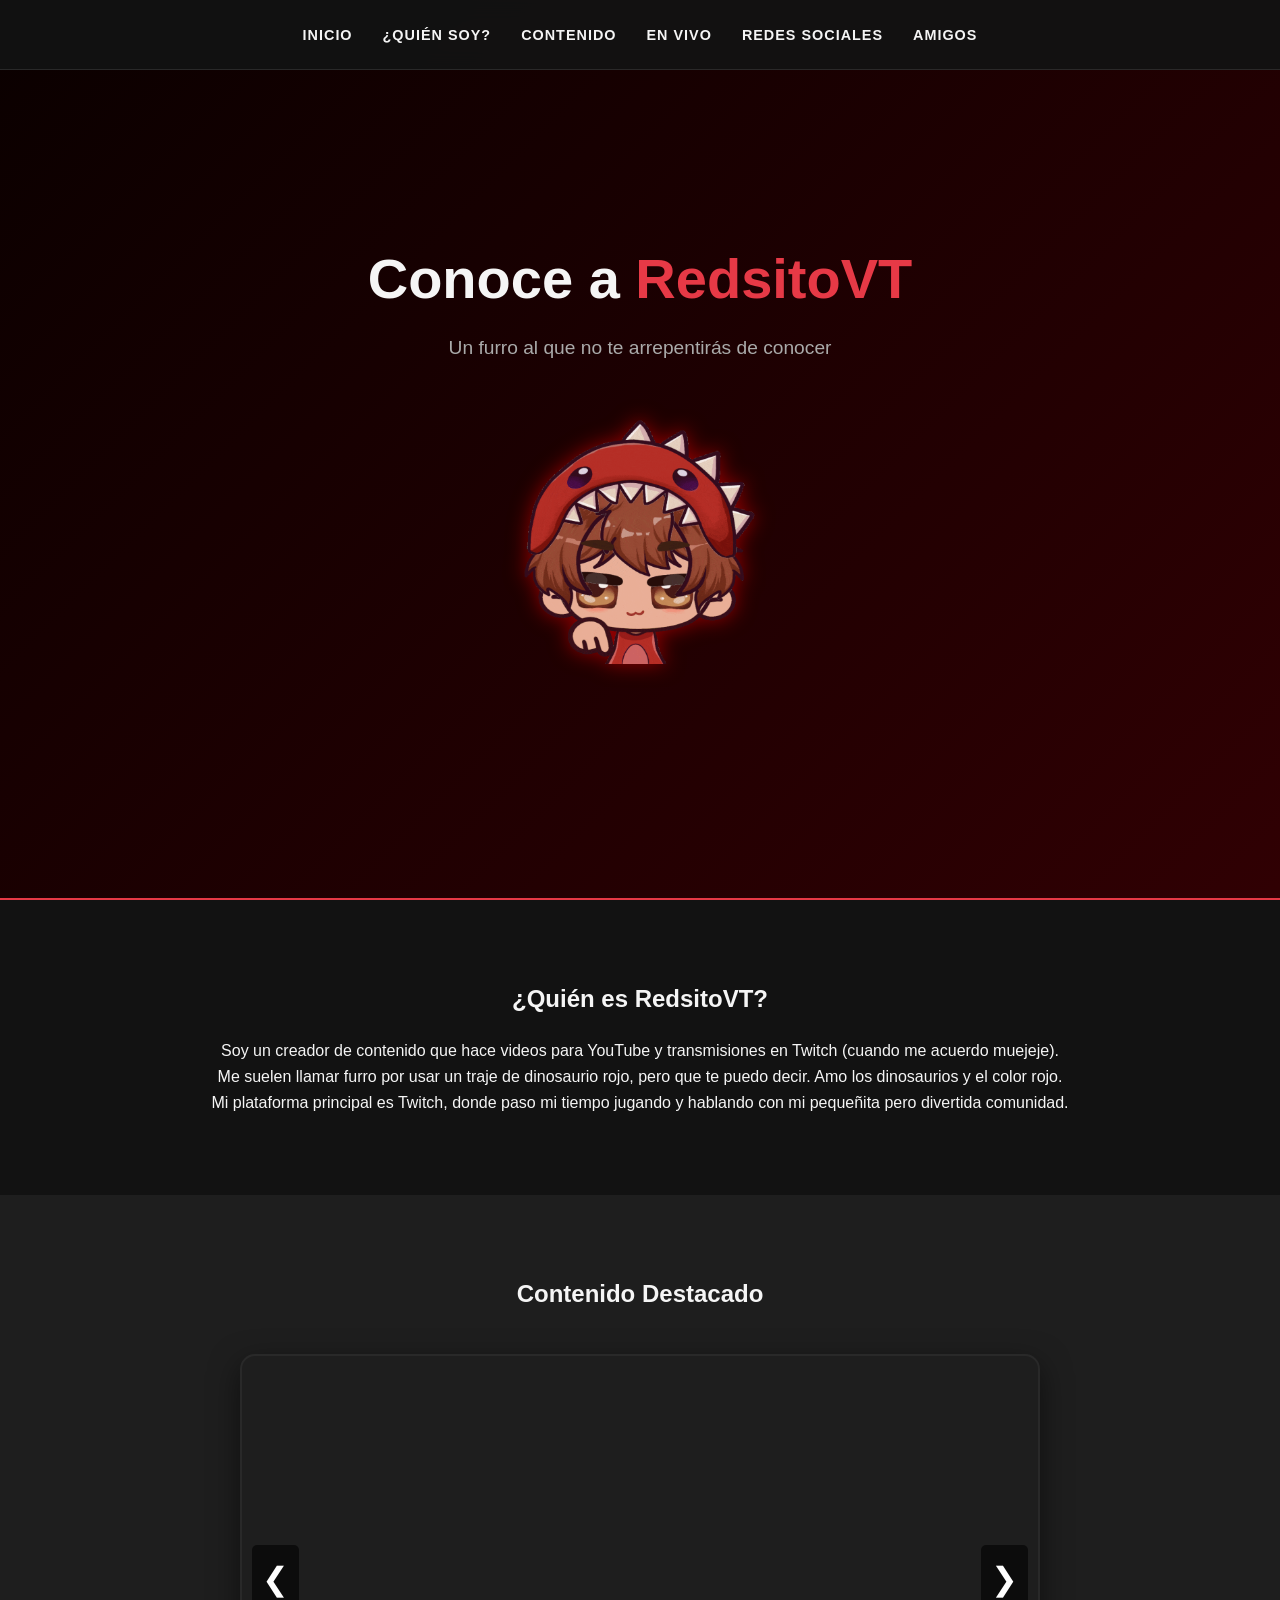
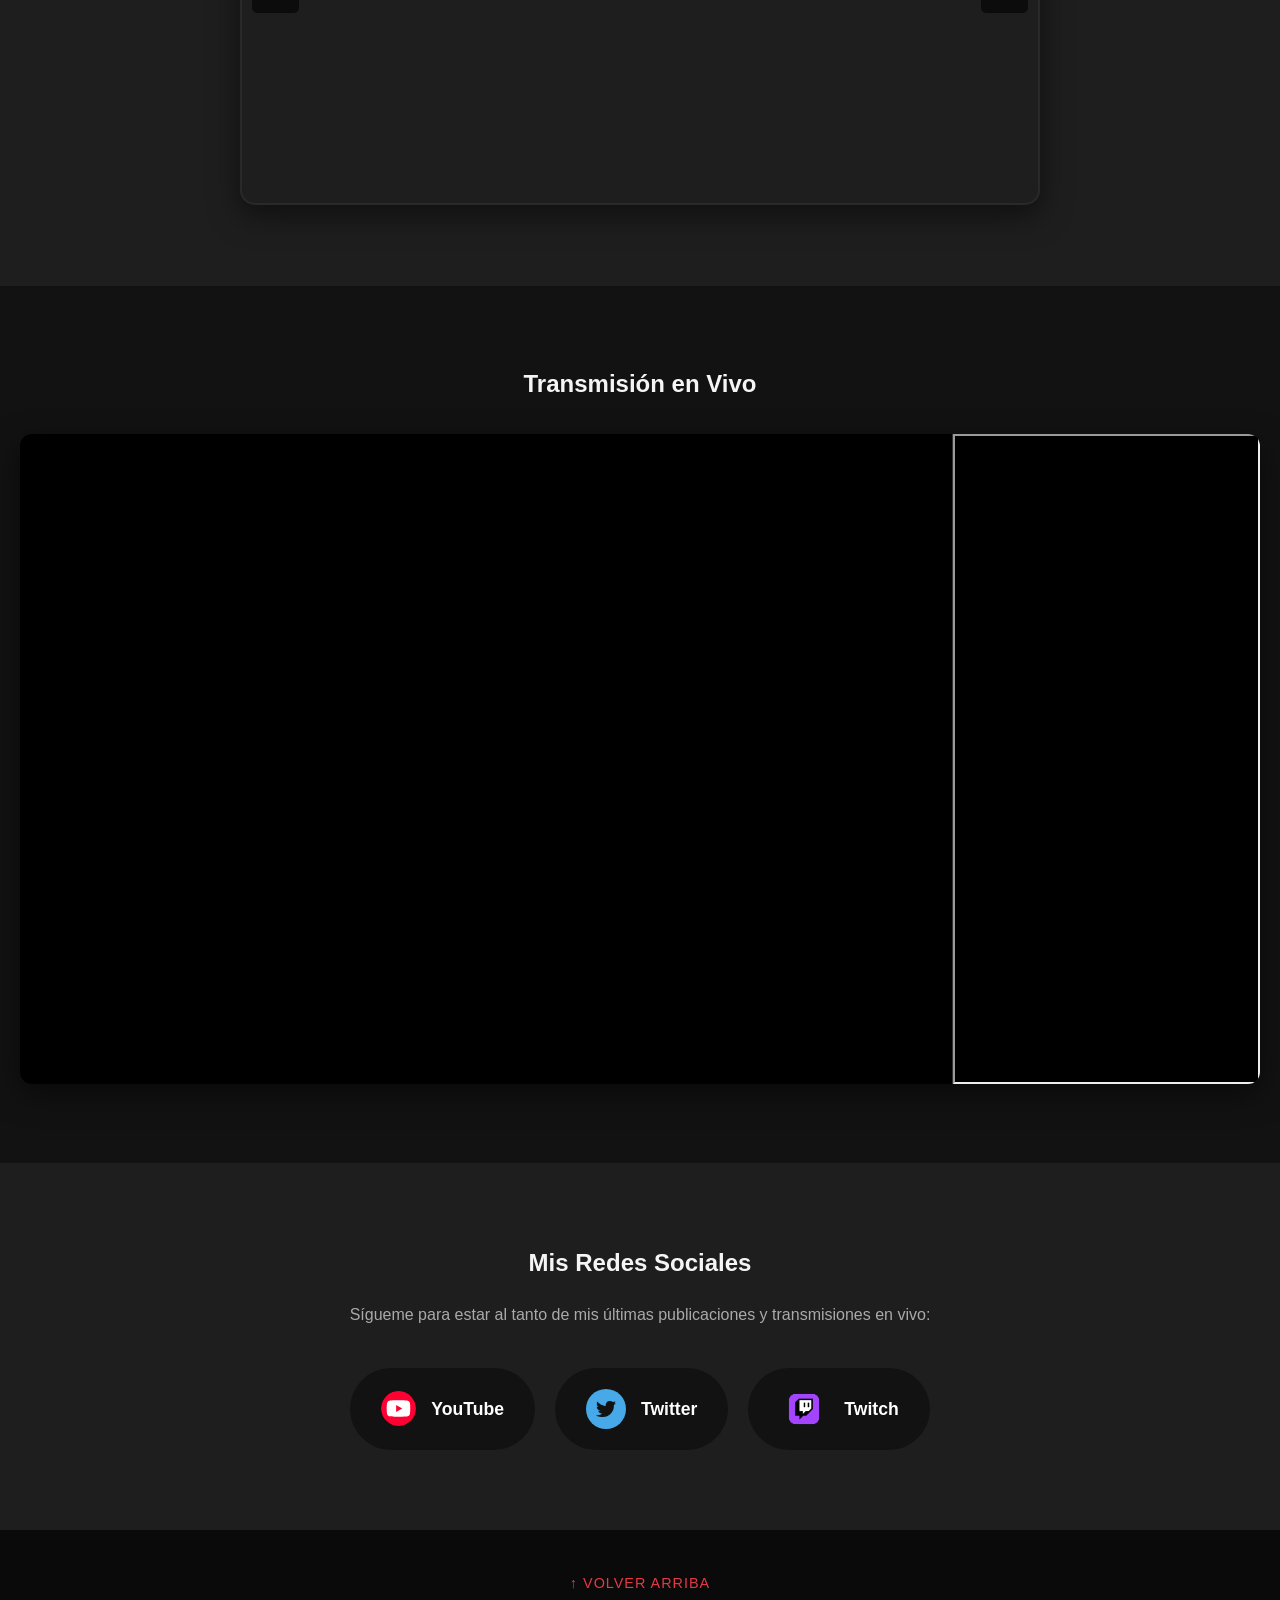
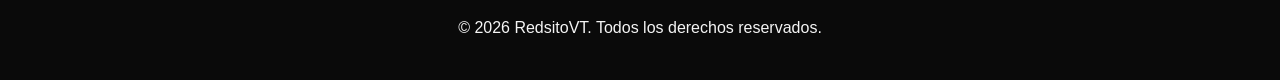
<file: index.html>
<!DOCTYPE html>
<html lang="es">
<head>
    <meta charset="UTF-8">
    <meta name="viewport" content="width=device-width, initial-scale=1">
    <link rel="icon" href="assets/logo.png" type="image/png">
    <link rel="shortcut icon" href="assets/logo.png" type="image/png">
    <title>RedsitoVT</title>
    <link rel="stylesheet" href="styles/styles.css">
</head>
<body>

    <div id="hover-zone"></div>

    <nav id="navbar">
        <div class="menu-toggle" id="mobile-menu">
            <span class="bar"></span>
            <span class="bar"></span>
            <span class="bar"></span>
        </div>
        
        <ul id="nav-list">
            <li><a href="#home">Inicio</a></li>
            <li><a href="#main-info">¿Quién soy?</a></li>
            <li><a href="#info">Contenido</a></li>
            <li><a href="#twitch-live">En Vivo</a></li>
            <li><a href="#rrss">Redes Sociales</a></li>
            <li><a href="#" id="open-popup">Amigos</a></li>
        </ul>
    </nav>

        <header id="home" class="hero">
            <h1>Conoce a <span>RedsitoVT</span></h1>
            <p>Un furro al que no te arrepentirás de conocer</p>
            <img src="assets/gifs/point.gif" alt="Redsito apuntando" class="hero-gif">
        </header>

    <main>
        <section id="main-info" class="container">
            <h2>¿Quién es RedsitoVT?</h2>
            <p>Soy un creador de contenido que hace videos para YouTube y transmisiones en Twitch (cuando me acuerdo muejeje).</p>
            <p>Me suelen llamar furro por usar un traje de dinosaurio rojo, pero que te puedo decir. Amo los dinosaurios y el color rojo.</p>
            <p>Mi plataforma principal es Twitch, donde paso mi tiempo jugando y hablando con mi pequeñita pero divertida comunidad.</p>
        </section>

        <section id="info" class="container dark-bg">
            <h2>Contenido Destacado</h2>
            
            <div class="slider-container">
                <div class="slider-wrapper" id="slider-wrapper">

                    <div class="slide">
                        <div class="video-responsive">
                            <iframe 
                                src="https://www.youtube.com/embed/evIGGgHD8fU?si=u0ixOoYMMNAHJ2DJ" 
                                title="Actualización de Alan Wake en Phasmophobia con AnahiZiX" 
                                frameborder="0" 
                                allow="accelerometer; autoplay; clipboard-write; encrypted-media; gyroscope; picture-in-picture; web-share" 
                                allowfullscreen loading="lazy">
                            </iframe>
                        </div>
                    </div>
                    
                    <div class="slide">
                        <div class="video-responsive">
                            <iframe 
                                src="https://www.youtube.com/embed/Q7bp-O5s77c?si=7SEhcPqnE24aJfCZ"
                                title="ESTRENO DE SUBNAUTICA 2" 
                                frameborder="0" 
                                allow="accelerometer; autoplay; clipboard-write; encrypted-media; gyroscope; picture-in-picture; web-share" 
                                allowfullscreen loading="lazy">
                            </iframe>
                        </div>
                    </div>
                    
                    <div class="slide">
                        <div class="video-responsive">
                            <iframe 
                                src="https://www.youtube.com/embed/8inrSuzXqLM?si=LXzGefENIIt6cotC&amp" 
                                title="Chun-Li vuelve a la tienda de Fortnite" 
                                frameborder="0" 
                                allow="accelerometer; autoplay; clipboard-write; encrypted-media; gyroscope; picture-in-picture; web-share" 
                                allowfullscreen loading="lazy">
                            </iframe>
                        </div>
                    </div>

                    <div class="slide">
                        <div class="video-responsive">
                            <iframe 
                                src="https://www.youtube.com/embed/lk-QDHTgvAA?si=2K_L40CB_Q0vxAA_" 
                                title="Poppy Playtime: Chapter 5 - Gameplay Completo"
                                frameborder="0" 
                                allow="accelerometer; autoplay; clipboard-write; encrypted-media; gyroscope; picture-in-picture; web-share" 
                                allowfullscreen loading="lazy">
                            </iframe>
                        </div>
                    </div>

                </div>

                <button class="slider-btn prev" id="prev-btn">&#10094;</button>
                <button class="slider-btn next" id="next-btn">&#10095;</button>
            </div>
        </section>

        <section id="twitch-live" class="container">
            <h2>Transmisión en Vivo</h2>
            <div class="twitch-wrapper">
                <div class="video-container">
                    <iframe
                        src="https://player.twitch.tv/?channel=redsitovt&parent=redsitocum.github.io"
                        frameborder="0"
                        allowfullscreen="true"
                        scrolling="no"
                        height="100%"
                        width="100%"
                        loading="lazy">
                    </iframe>
                </div>
                
                <div class="chat-container">
                    <iframe 
                        src="https://www.twitch.tv/embed/redsitovt/chat?parent=redsitocum.github.io&darkpopout"
                        height="100%"
                        width="100%"
                        loading="lazy">
                    </iframe>
                </div>
            </div>
        </section>

        <section id="rrss" class="container dark-bg">
            <h2>Mis Redes Sociales</h2>
            <p class="subtitle">Sígueme para estar al tanto de mis últimas publicaciones y transmisiones en vivo:</p>
            
            <div class="social-grid">
                <a target="_blank" href="https://www.youtube.com/@RedsitoVT" class="social-card youtube">
                    <img src="assets/yt_round_icon.svg" alt="YouTube" width="35" height="35" loading="lazy">
                    <span>YouTube</span>
                </a>
                <a target="_blank" href="https://twitter.com/Redsitoo_" class="social-card twitter">
                    <img src="assets/twitter_icon.png" alt="Twitter" width="40" height="40" loading="lazy">
                    <span>Twitter</span>
                </a>
                <a target="_blank" href="https://www.twitch.tv/RedsitoVT" class="social-card twitch">
                    <img src="assets/twitch_logo.png" alt="Twitch" width="50" height="50" loading="lazy">
                    <span>Twitch</span>
                </a>
            </div>
        </section>
    </main>

    <footer>
        <a href="#home" class="back-to-top">↑ Volver arriba</a>
        <p>© 2026 RedsitoVT. Todos los derechos reservados.</p>
    </footer>

<div id="friends-popup" class="popup-overlay">
    <div class="popup-content">
        <span class="close-popup" id="close-popup">&times;</span>
        <h2>¡Próximamente!</h2>
        <p>La sección de Amigos aún no está disponible. ¡Se está trabajando en ello!</p>
    </div>
</div>

    <script>
        const navbar = document.getElementById('navbar');
        const mobileMenu = document.getElementById('mobile-menu');
        const navList = document.getElementById('nav-list');
        const navLinks = navList.querySelectorAll('a');

        mobileMenu.addEventListener('click', () => {
            mobileMenu.classList.toggle('is-active');
            navList.classList.toggle('active');
        });

        navLinks.forEach(link => {
            link.addEventListener('click', () => {
                mobileMenu.classList.remove('is-active');
                navList.classList.remove('active');
            });
        });

        window.addEventListener('scroll', () => {
            if (window.innerWidth > 768) {
                if (window.scrollY === 0) {
                    navbar.style.top = '0';
                } else {
                    navbar.style.top = '-80px';
                }
            }
        });

        window.addEventListener('mousemove', (e) => {
            if (window.innerWidth > 768) {
                if (e.clientY <= 90) {
                    navbar.style.top = '0';
                } else {
                    if (window.scrollY > 0) {
                        navbar.style.top = '-80px';
                    }
                }
            }
        });

        const slides = document.querySelectorAll('.slide');
        const prevBtn = document.getElementById('prev-btn');
        const nextBtn = document.getElementById('next-btn');

        let currentIndex = 0;

        slides[0].classList.add('active');

        function showSlide(index) {
            slides.forEach(slide => {
                slide.classList.remove('active');
            });
            slides[index].classList.add('active');
        }

        nextBtn.addEventListener('click', () => {
            currentIndex = (currentIndex + 1) % slides.length;
            showSlide(currentIndex);
        });

        prevBtn.addEventListener('click', () => {
            currentIndex = (currentIndex - 1 + slides.length) % slides.length;
            showSlide(currentIndex);
        });


        const openPopupBtn = document.getElementById('open-popup');
        const closePopupBtn = document.getElementById('close-popup');
        const popupOverlay = document.getElementById('friends-popup');

        openPopupBtn.addEventListener('click', (e) => {
            e.preventDefault(); 
            popupOverlay.classList.add('active');
        });

        closePopupBtn.addEventListener('click', () => {
            popupOverlay.classList.remove('active');
        });

        popupOverlay.addEventListener('click', (e) => {
            if (e.target === popupOverlay) {
                popupOverlay.classList.remove('active');
            }
        });
    </script>
</body>
</html>
</file>
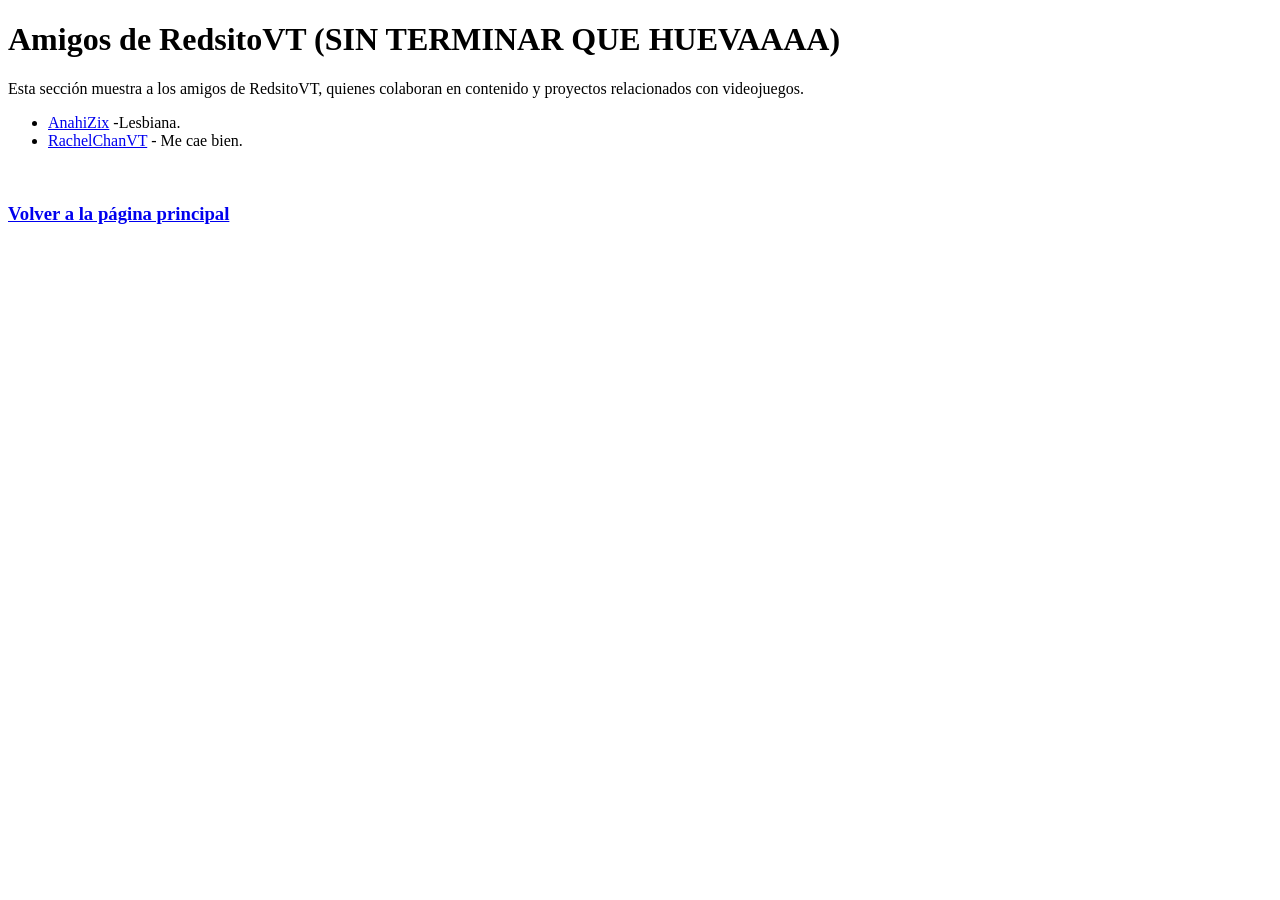
<file: friends.html>
<!DOCTYPE html>
<html lang="es">
<head>
    <meta charset="UTF-8">
    <meta name="viewport" content="width=device-width, initial-scale=1">
    <link rel="icon" href="assets/logo.png" type="image/png">
    <link rel="shortcut icon" href="assets/logo.png" type="image/png">
    <title>SIN TERMINAR XDDD PERDÓN</title>
</head>
<body>
    <h1>Amigos de RedsitoVT (SIN TERMINAR QUE HUEVAAAA)</h1>
    <p>Esta sección muestra a los amigos de RedsitoVT, quienes colaboran en contenido y proyectos relacionados con videojuegos.</p>
    <ul>
        <li><a target="_blank" href="https://www.twitch.tv/AnahiZix">AnahiZix</a> -Lesbiana.</li>
        <li><a target="_blank" href="https://www.twitch.tv/rachelchanvt">RachelChanVT</a> - Me cae bien.</li>
    </ul>
    <br>
    <h3><a href="index.html">Volver a la página principal</a></h3>
</body>
</html>
</file>
<file: styles/styles.css>
:root {
    --bg-color: #121212;
    --bg-secondary: #1e1e1e;
    --text-color: #f5f5f5;
    --text-muted: #aaaaaa;
    --accent-red: #e63946;
    --accent-twitch: #9146FF;
    --accent-twitter: #1DA1F2;
    --accent-youtube: #FF0000;
}

* {
    margin: 0;
    padding: 0;
    box-sizing: border-box;
}

html {
    scroll-behavior: smooth; 
}

body {
    font-family: 'Segoe UI', Roboto, Helvetica, Arial, sans-serif;
    background-color: var(--bg-color);
    color: var(--text-color);
    line-height: 1.6;
}

h1, h2, h3 {
    margin-bottom: 20px;
    font-weight: 700;
}

a {
    text-decoration: none;
    color: var(--accent-red);
    transition: color 0.3s;
}

a:hover {
    color: #ff5c6a;
}

#hover-zone {
    position: fixed;
    top: 0;
    left: 0;
    width: 100%;
    height: 50px;
    z-index: 999;
}

#navbar {
    position: fixed;
    top: 0; 
    left: 0;
    width: 100%;
    height: 70px;
    background-color: rgba(18, 18, 18, 0.95);
    backdrop-filter: blur(10px);
    display: flex;
    justify-content: center;
    align-items: center;
    transition: top 0.4s cubic-bezier(0.25, 0.8, 0.25, 1);
    z-index: 1000;
    border-bottom: 1px solid rgba(255, 255, 255, 0.1);
}

#navbar ul {
    list-style: none;
    display: flex;
    gap: 30px;
    opacity: 0;
    animation: fadeInUp 0.8s ease-out 0.6s forwards;
}

#navbar a {
    color: var(--text-color);
    font-weight: 600;
    text-transform: uppercase;
    font-size: 0.9rem;
    letter-spacing: 1px;
}

#navbar a:hover {
    color: var(--accent-red);
}

.menu-toggle {
    display: none;
}

.bar {
    display: block;
    width: 25px;
    height: 3px;
    margin: 5px auto;
    transition: all 0.3s ease-in-out;
    background-color: white;
}

.container {
    padding: 80px 20px;
    max-width: 900px;
    margin: 0 auto;
    text-align: center;
}

.dark-bg {
    background-color: var(--bg-secondary);
    box-shadow: 0 0 0 100vmax var(--bg-secondary);
    clip-path: inset(0 -100vmax);
}

/* --- Hero y Estilos del GIF --- */
.hero {
    height: 100vh;
    display: flex;
    flex-direction: column;
    justify-content: center;
    align-items: center;
    text-align: center;
    
    background: linear-gradient(135deg, #0a0000, #3d0004, #1a0000, #5c0006);
    background-size: 400% 400%; 
    animation: fuegoAnimado 12s ease infinite; 
    
    border-bottom: 2px solid var(--accent-red);
}

.hero-gif {
    max-width: 270px; 
    height: auto;
    margin-top: 30px;
    filter: drop-shadow(0 0 10px rgba(255, 0, 0, 0.5));
}


@keyframes fuegoAnimado {
    0% { background-position: 0% 50%; }
    50% { background-position: 100% 50%; }
    100% { background-position: 0% 50%; }
}

.hero h1 {
    font-size: 3.5rem;
    margin-bottom: 10px;
    animation: fadeInUp 1s ease-out forwards;
}

.hero h1 span {
    color: var(--accent-red);
    display: inline-block;
    text-shadow: none; 
    transition: transform 0.3s ease, text-shadow 0.3s ease, color 0.3s ease;
}

.hero h1 span:hover {
    transform: scale(1.08) translateY(-3px);
    color: #ff5c6a;
    text-shadow: 0 0 15px rgba(255, 92, 106, 0.8), 
                 0 0 30px rgba(255, 92, 106, 0.6), 
                 0 0 45px rgba(255, 92, 106, 0.4);
    cursor: default;
}

.hero p {
    font-size: 1.2rem;
    color: var(--text-muted);
    opacity: 0; 
    animation: fadeInUp 1s ease-out 0.3s forwards;
}

.slider-container {
    position: relative;
    max-width: 800px;
    margin: 40px auto 0;
    overflow: hidden;
    border-radius: 15px;
    border: 2px solid rgba(255, 255, 255, 0.05);
    box-shadow: 0 10px 30px rgba(0,0,0,0.5);
    transition: transform 0.3s ease, box-shadow 0.3s ease, border-color 0.3s ease;
}

.slider-container:hover {
    transform: scale(1.03);
    border-color: var(--accent-red);
    box-shadow: 0 15px 40px rgba(230, 57, 70, 0.3);
}

.slider-wrapper {
    position: relative;
    width: 100%;
}

.slide {
    position: absolute;
    top: 0;
    left: 0;
    width: 100%;
    opacity: 0;
    transition: opacity 0.5s ease-in-out;
    pointer-events: none;
}

.slide.active {
    position: relative;
    opacity: 1;
    pointer-events: auto;
    z-index: 1;
}

/* Ingeniería para mantener proporción 16:9 de YouTube/Twitch */
.video-responsive {
    position: relative;
    padding-bottom: 56.25%;
    height: 0;
    overflow: hidden;
}

.video-responsive iframe {
    position: absolute;
    top: 0;
    left: 0;
    width: 100%;
    height: 100%;
    border: 0;
}

/* Flechas de navegación */
.slider-btn {
    position: absolute;
    top: 50%;
    transform: translateY(-50%);
    background-color: rgba(0, 0, 0, 0.6);
    color: white;
    border: none;
    font-size: 2rem;
    padding: 15px 10px;
    cursor: pointer;
    z-index: 10;
    transition: background-color 0.3s, color 0.3s;
    border-radius: 5px;
}

.slider-btn:hover {
    background-color: var(--accent-red);
}

.slider-btn.prev {
    left: 10px;
}

.slider-btn.next {
    right: 10px;
}

.twitch-wrapper {
    display: flex;
    flex-direction: row;
    gap: 10px;
    width: 100%;
    height: 650px; 
    margin-top: 30px;
    background-color: #000;
    border-radius: 12px;
    overflow: hidden;
    box-shadow: 0 10px 30px rgba(0,0,0,0.5);
}

.video-container {
    flex: 3; 
    height: 100%;
    position: relative;
}

.video-container iframe {
    position: absolute;
    top: 0;
    left: 0;
    width: 100%;
    height: 100%;
}

.chat-container {
    flex: 1; 
    height: 100%;
    border-left: 1px solid #333;
}

.subtitle {
    color: var(--text-muted);
    margin-bottom: 40px;
}

.social-grid {
    display: flex;
    justify-content: center;
    gap: 20px;
    flex-wrap: wrap;
}

.social-card {
    display: flex;
    align-items: center;
    gap: 15px;
    background-color: var(--bg-color);
    padding: 15px 30px;
    border-radius: 50px;
    font-weight: bold;
    font-size: 1.1rem;
    color: white;
    transition: transform 0.2s, box-shadow 0.2s;
    border: 1px solid transparent;
}

.social-card img {
    border-radius: 50%;
    object-fit: contain; 
}

.social-card:hover {
    transform: translateY(-5px);
}

.youtube:hover {
    border-color: var(--accent-youtube);
    box-shadow: 0 5px 20px rgba(255, 0, 0, 0.2);
}
.social-card.youtube:hover span { color: var(--accent-youtube); }

.twitter:hover {
    border-color: var(--accent-twitter);
    box-shadow: 0 5px 20px rgba(29, 161, 242, 0.2);
}
.social-card.twitter:hover span { color: var(--accent-twitter); }

.twitch:hover {
    border-color: var(--accent-twitch);
    box-shadow: 0 5px 20px rgba(145, 70, 255, 0.2);
}
.social-card.twitch:hover span { color: var(--accent-twitch); }

.social-card span {
    transition: color 0.3s ease;
}

footer {
    text-align: center;
    padding: 40px 20px;
    background-color: #0a0a0a;
}

.back-to-top {
    display: inline-block;
    margin-bottom: 20px;
    font-size: 0.9rem;
    text-transform: uppercase;
    letter-spacing: 1px;
}

#twitch-live {
    max-width: 1300px; 
}

@keyframes fadeInUp {
    from {
        opacity: 0;
        transform: translateY(20px); 
    }
    to {
        opacity: 1;
        transform: translateY(0); 
    }
}

/*RESPONSIVE DESIGN (MÓVILES Y TABLETS) */

@media (max-width: 768px) {
    .hero-gif {
        max-width: 150px;
    }
    .hero h1 {
        font-size: 2.5rem;
    }

    .twitch-wrapper {
        flex-direction: column;
        height: 800px; 
    }
    .video-container {
        flex: none;
        height: 300px; 
    }
    .chat-container {
        flex: 1;
        border-left: none;
        border-top: 1px solid #333;
    }

    #navbar {
        justify-content: flex-end; 
        padding-right: 25px;
        top: 0 !important; 
    }

    .menu-toggle {
        display: block;
        cursor: pointer;
        z-index: 1001; 
    }

    #hover-zone {
        display: none;
    }

    #navbar ul {
        position: fixed;
        top: 0;
        right: -100%; 
        height: 100vh;
        width: 250px;
        flex-direction: column;
        background-color: rgba(18, 18, 18, 0.98);
        padding-top: 80px;
        transition: right 0.4s ease;
        border-left: 1px solid rgba(255, 255, 255, 0.1);
        opacity: 1; 
        animation: none;
        gap: 0;
    }

    #navbar ul li {
        text-align: center;
        margin: 15px 0;
    }

    #navbar ul.active {
        right: 0;
    }

    .menu-toggle.is-active .bar:nth-child(2) {
        opacity: 0;
    }
    .menu-toggle.is-active .bar:nth-child(1) {
        transform: translateY(8px) rotate(45deg);
    }
    .menu-toggle.is-active .bar:nth-child(3) {
        transform: translateY(-8px) rotate(-45deg);
    }
    .slider-btn {
        font-size: 1.5rem;
        padding: 10px 5px;
    }
}

/* --- Popup de Amigos --- */
.popup-overlay {
    display: none; 
    position: fixed;
    top: 0;
    left: 0;
    width: 100%;
    height: 100%;
    background-color: rgba(0, 0, 0, 0.7);
    z-index: 2000;
    justify-content: center;
    align-items: center;
    backdrop-filter: blur(5px);
}

.popup-overlay.active {
    display: flex;
}

.popup-content {
    background-color: var(--bg-secondary);
    padding: 40px;
    border-radius: 15px;
    text-align: center;
    position: relative;
    max-width: 400px;
    width: 90%;
    border: 2px solid var(--accent-red);
    box-shadow: 0 0 20px rgba(230, 57, 70, 0.6), inset 0 0 10px rgba(230, 57, 70, 0.2);
    animation: popUpAnim 0.4s cubic-bezier(0.175, 0.885, 0.32, 1.275) forwards;
}

.close-popup {
    position: absolute;
    top: 10px;
    right: 15px;
    font-size: 1.5rem;
    color: var(--text-muted);
    cursor: pointer;
    transition: color 0.3s;
}

.close-popup:hover {
    color: var(--accent-red);
}

@keyframes popUpAnim {
    0% {
        transform: scale(0.5);
        opacity: 0;
    }
    100% {
        transform: scale(1);
        opacity: 1;
    }
}
</file>
